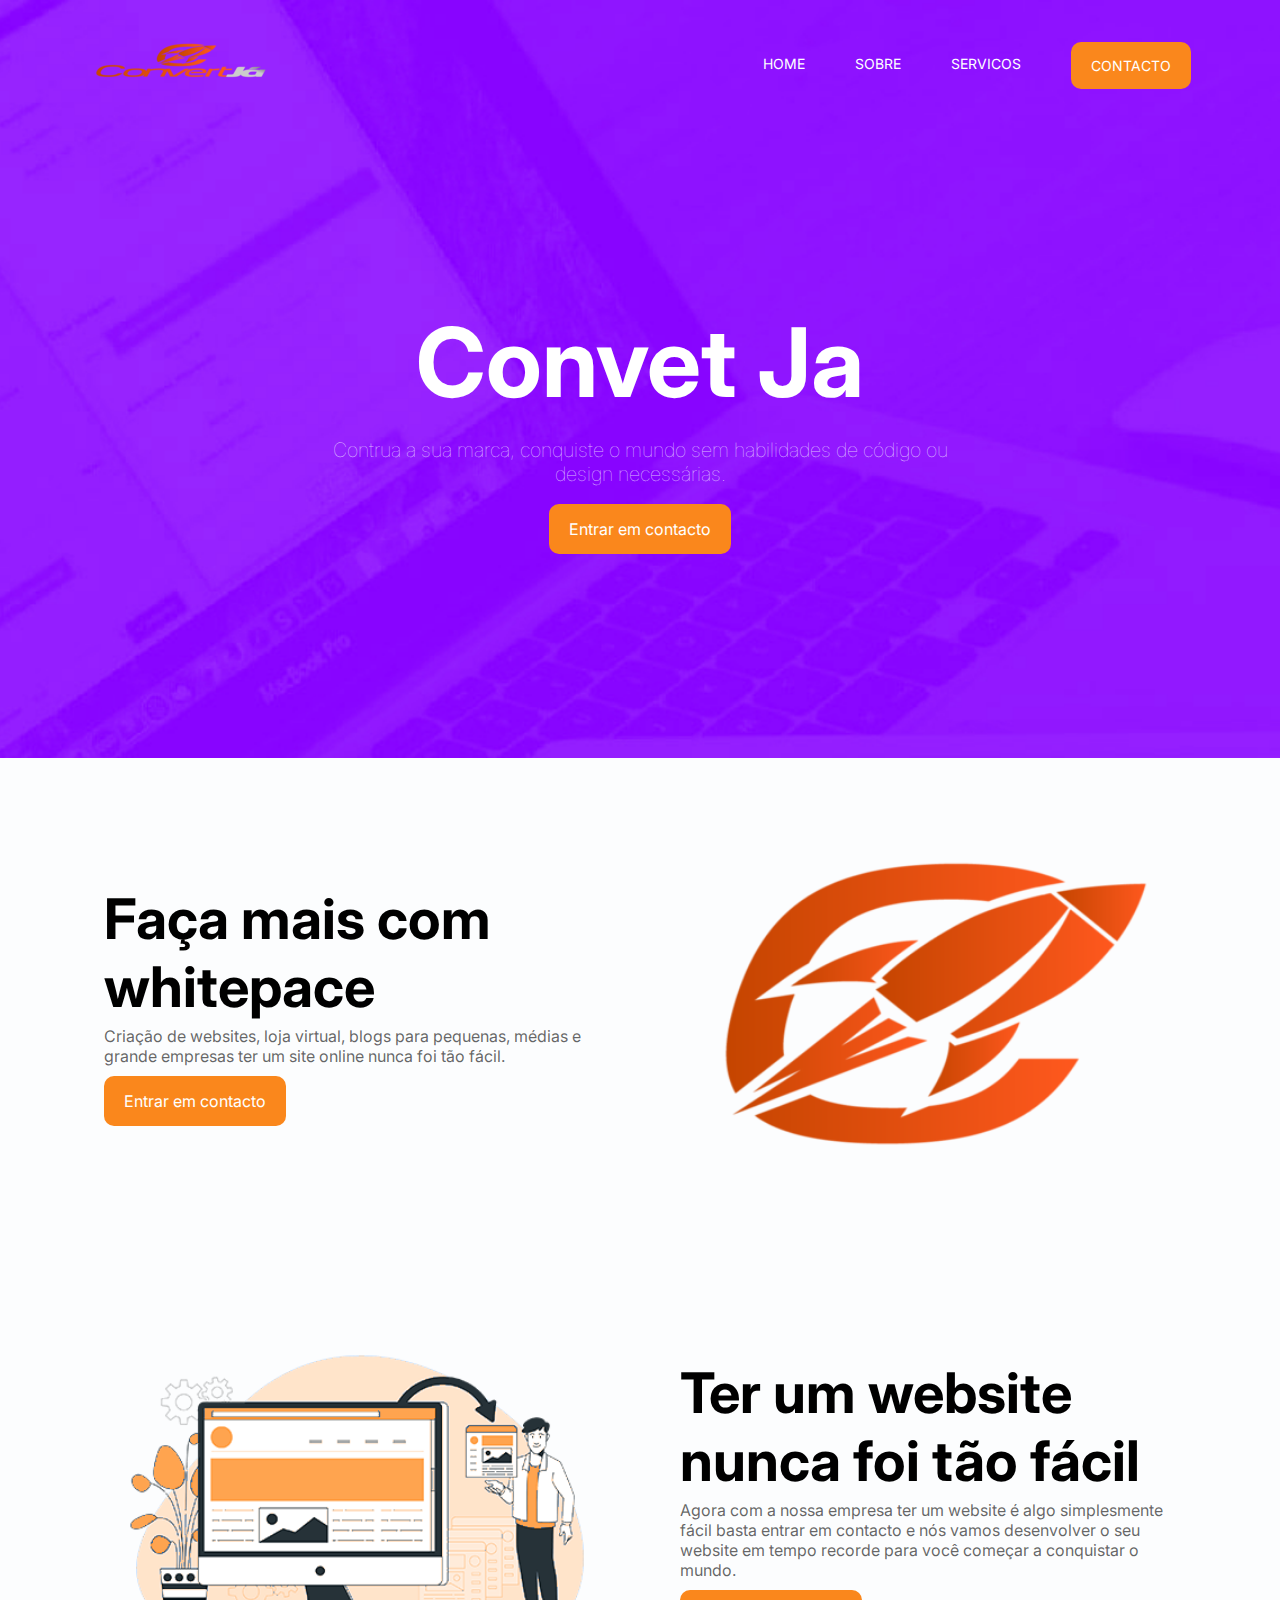
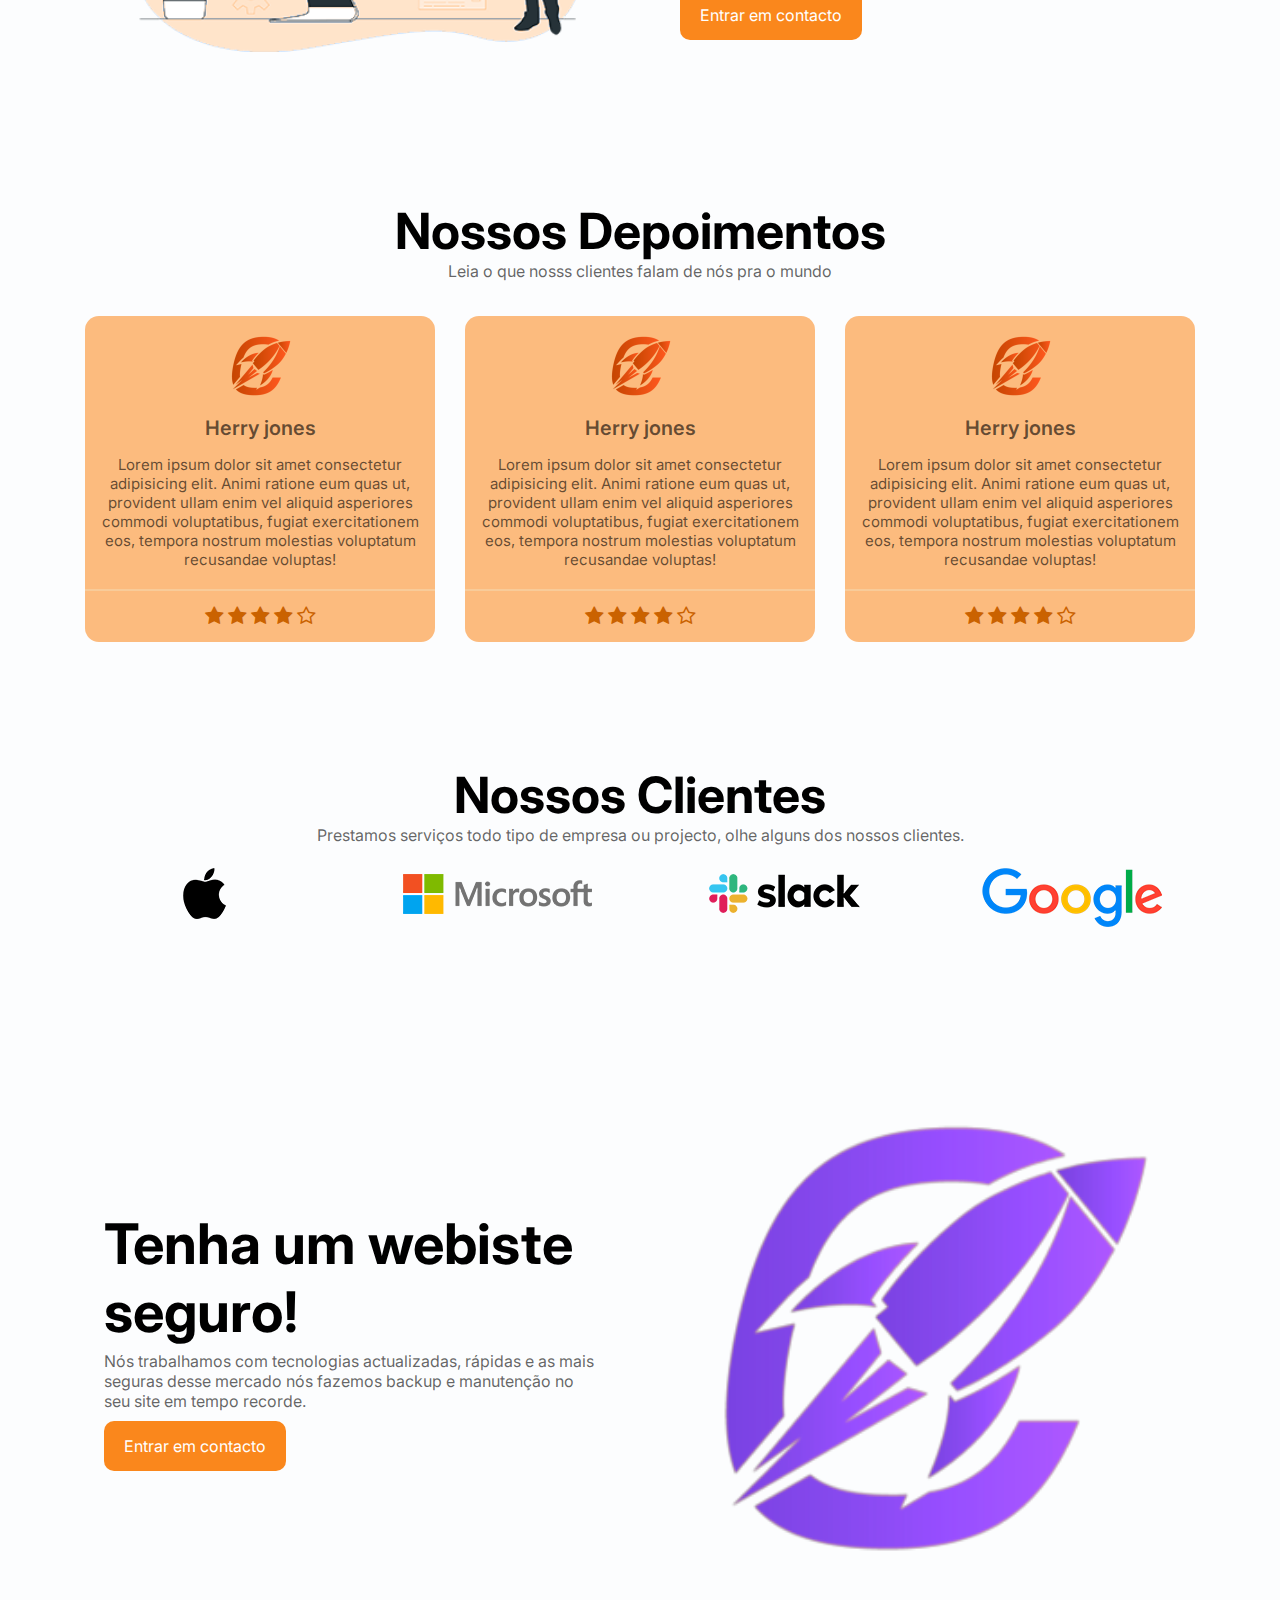
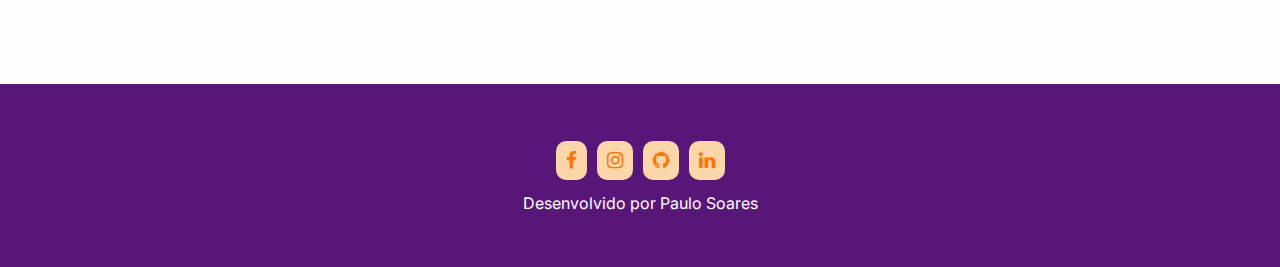
<file: index.html>
<!DOCTYPE html>
<html lang="pt-br">
  <head>
    <meta charset="UTF-8" />
    <meta http-equiv="X-UA-Compatible" content="IE=edge" />
    <meta name="viewport" content="width=device-width, initial-scale=1.0" />
    <!-- Font awesome -->
    <link rel="stylesheet" href="https://cdnjs.cloudflare.com/ajax/libs/font-awesome/4.7.0/css/font-awesome.css" integrity="sha512-5A8nwdMOWrSz20fDsjczgUidUBR8liPYU+WymTZP1lmY9G6Oc7HlZv156XqnsgNUzTyMefFTcsFH/tnJE/+xBg==" crossorigin="anonymous" referrerpolicy="no-referrer" />
    <!-- Link css -->
    <link rel="stylesheet" href="css/style.css" />
    <title>Website html css e javacript</title>
  </head>
  <body>
    <!-- header-->
    <header style="background-image: url('img/background-home-roxo.jpg')">
      <!-- container -->
      <div class="container">
        <nav>
          <a href="index.html">
            <img src="img/logo-laranja-p.png" alt="Logo" />
          </a>
          <ul class="ul">
            <a href="index.html">Home</a>
            <a href="sobre.html">Sobre</a>
            <a href="servicos.html">Servicos</a>
            <a class="btn" href="contacto.html">contacto</a>
            <div class="close-icon" onclick="closeMenu()">
              <i class="fa fa-times-circle"></i>
            </div>
          </ul>
          <div class="menu-icon" onclick="openMenu()">
            <i class="fa fa-bars"></i>
          </div>
        </nav>
        <section class="banner">
          <div class="banner-text">
            <h1>Convet Ja</h1>
            <p>
              Contrua a sua marca, conquiste o mundo sem habilidades de código
              ou design necessárias.
            </p>
            <a href="contacto.html" class="btn animate-btn"
              >Entrar em contacto</a
            >
          </div>
        </section>
      </div>
      <!-- end container -->
    </header>
    <!-- end header -->
    <!-- faca mais -->
    <section class="faca-mais">
      <!-- container -->
      <div class="container">
        <div class="faca-mais-text">
          <h3>Faça mais com whitepace</h3>
          <p>
            Criação de websites, loja virtual, blogs para pequenas, médias e
            grande empresas ter um site online nunca foi tão fácil.
          </p>
          <a href="contacto.html" class="btn animate-btn">Entrar em contacto</a>
        </div>
        <div class="faca-mais-img">
          <img src="img/logo-p.png" alt="" />
        </div>
      </div>
      <!-- end container -->
    </section>
    <!-- end faca mais -->
    <!-- faca mais 2-->
    <section class="faca-mais">
      <!-- container -->
      <div class="container">
        <div class="faca-mais-img">
            <img src="img/img-1-laranja.png" alt="" />
          </div>
        <div class="faca-mais-text">
          <h3>Ter um website nunca foi tão fácil</h3>
          <p>
            Agora com a nossa empresa ter um website é algo simplesmente fácil basta entrar
            em contacto e nós vamos desenvolver o seu website em tempo recorde para você 
            começar a conquistar o mundo.
          </p>
          <a href="contacto.html" class="btn">Entrar em contacto</a>
        </div>
      </div>
      <!-- end container -->
    </section>
    <!-- end faca mais 2-->
    <!-- depoimentos -->
    <section class="depoimentos">
        <div class="container">
            <h3>Nossos Depoimentos</h3>
            <p>Leia o que nosss clientes falam de nós pra o mundo</p>
            <div class="cards"> 
              <!-- card item 1 -->
                <div class="card-item" id="card1">
                    <img src="img/logo-pp.png" id="imagem1" alt="Matheus">
                    <p class="nome-user">Herry jones</p>
                    <p class="depoimento-user">
                      Lorem ipsum dolor sit amet consectetur adipisicing elit.
                      Animi ratione eum quas ut, provident ullam enim vel aliquid
                      asperiores commodi voluptatibus, fugiat exercitationem eos,
                      tempora nostrum molestias voluptatum recusandae voluptas!
                    </p>
                    <div class="estrelas">
                      <i class="fa fa-star" aria-hidden="true"></i>
                      <i class="fa fa-star" aria-hidden="true"></i>
                      <i class="fa fa-star" aria-hidden="true"></i>
                      <i class="fa fa-star" aria-hidden="true"></i>
                      <i class="fa fa-star-o" aria-hidden="true"></i>
                    </div>
                </div>
                <!-- end card item 1 -->
                 <!-- card item 2 -->
                 <div class="card-item" id="card2">
                  <img src="img/logo-pp.png" id="imagem2" alt="Matheus">
                  <p class="nome-user">Herry jones</p>
                  <p class="depoimento-user">
                    Lorem ipsum dolor sit amet consectetur adipisicing elit.
                    Animi ratione eum quas ut, provident ullam enim vel aliquid
                    asperiores commodi voluptatibus, fugiat exercitationem eos,
                    tempora nostrum molestias voluptatum recusandae voluptas!
                  </p>
                  <div class="estrelas">
                    <i class="fa fa-star" aria-hidden="true"></i>
                    <i class="fa fa-star" aria-hidden="true"></i>
                    <i class="fa fa-star" aria-hidden="true"></i>
                    <i class="fa fa-star" aria-hidden="true"></i>
                    <i class="fa fa-star-o" aria-hidden="true"></i>
                  </div>
              </div>
              <!-- end card item 2 -->
               <!-- card item 3 -->
               <div class="card-item" id="card3">
                <img src="img/logo-pp.png" id="imagem3" alt="Matheus">
                <p class="nome-user">Herry jones</p>
                <p class="depoimento-user">
                  Lorem ipsum dolor sit amet consectetur adipisicing elit.
                  Animi ratione eum quas ut, provident ullam enim vel aliquid
                  asperiores commodi voluptatibus, fugiat exercitationem eos,
                  tempora nostrum molestias voluptatum recusandae voluptas!
                </p>
                <div class="estrelas">
                  <i class="fa fa-star" aria-hidden="true"></i>
                  <i class="fa fa-star" aria-hidden="true"></i>
                  <i class="fa fa-star" aria-hidden="true"></i>
                  <i class="fa fa-star" aria-hidden="true"></i>
                  <i class="fa fa-star-o" aria-hidden="true"></i>
                </div>
            </div>
            <!-- end card item 3 -->
            </div>
        </div>
    </section>
    <!-- end depoimentos -->
    <!-- clientes -->
    <section class="clientes">
      <div class="container">
        <h3>Nossos Clientes</h3>
        <p>Prestamos serviços todo tipo de empresa
          ou projecto, olhe alguns dos nossos clientes.</p>
          <div>
            <img src="img/apple.png" alt="">
            <img src="img/microsoft.png" alt="">
            <img src="img/slack.png" alt="">
            <img src="img/google.png" alt="">
          </div>
      </div>
    </section>
    <!-- end clientes -->
    <!-- faca mais -->
    <section class="faca-mais">
      <!-- container -->
      <div class="container">
        <div class="faca-mais-text">
          <h3>Tenha um webiste seguro!</h3>
          <p>
            Nós trabalhamos com tecnologias actualizadas,
            rápidas e as mais seguras desse mercado nós fazemos backup e
            manutenção no seu site em tempo recorde.
          </p>
          <a href="contacto.html" class="btn animate-btn">Entrar em contacto</a>
        </div>
        <div class="faca-mais-img">
          <img src="img/Logo-pp-roxo.png" alt="" />
        </div>
      </div>
      <!-- end container -->
    </section>
    <!-- end faca mais -->
    <!-- footer -->
      <footer class="footer">
        <div class="container">
          <div class="links">
            <a href="#"> <i class="fa fa-facebook"></i> </a>
            <a href="#"> <i class="fa fa-instagram"></i></a>
            <a href="#"> <i class="fa fa-github"></i> </a>
            <a href="#"> <i class="fa fa-linkedin"></i></a>
          </div>
          <p>Desenvolvido por Paulo Soares</p>
        </div>
      </footer>
    <!-- end footer -->
    <script src="js/main.js"></script>
  </body>
</html>
</file>
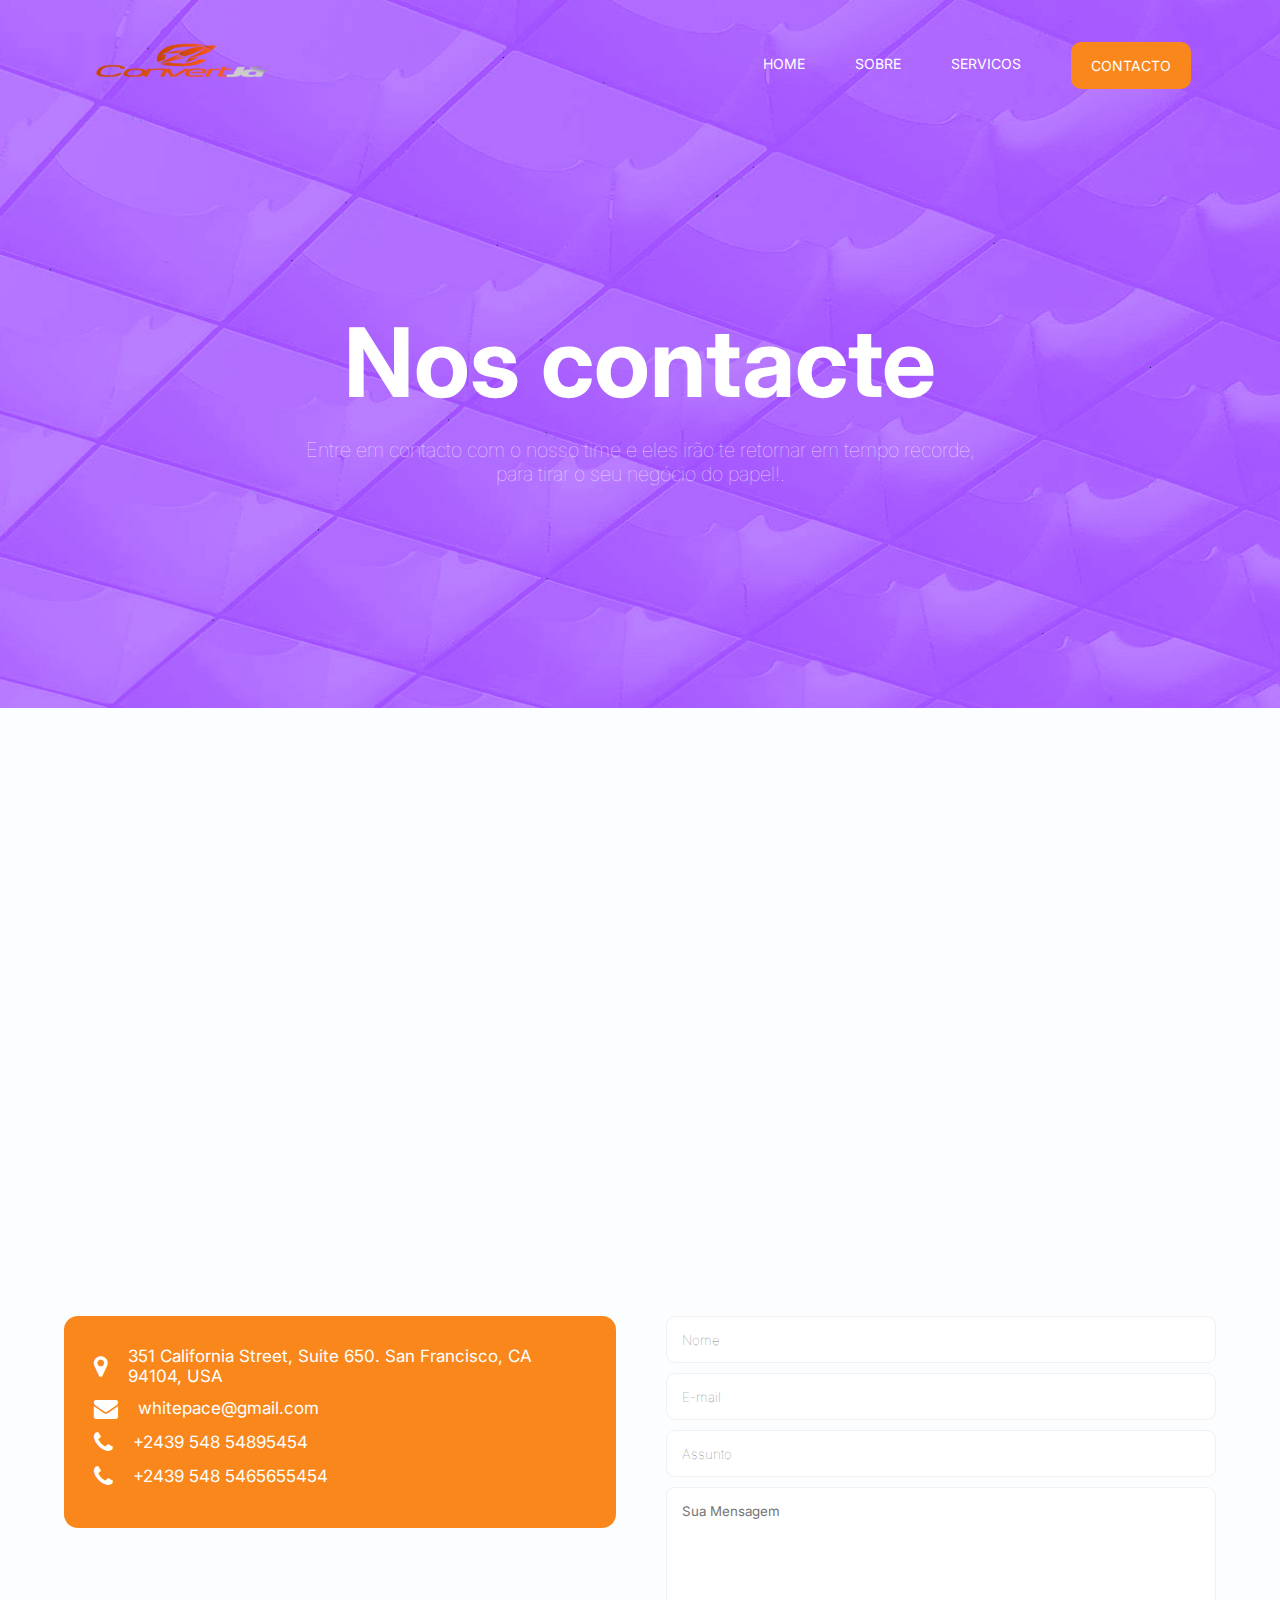
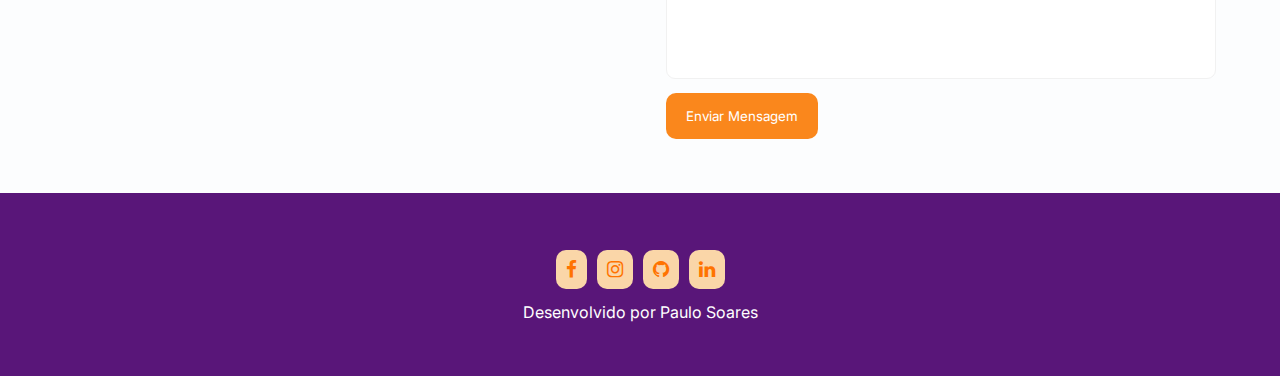
<file: contacto.html>
<!DOCTYPE html>
<html lang="pt-br">
  <head>
    <meta charset="UTF-8" />
    <meta http-equiv="X-UA-Compatible" content="IE=edge" />
    <meta name="viewport" content="width=device-width, initial-scale=1.0" />
    <!-- Font awesome -->
    <link
      rel="stylesheet"
      href="https://cdnjs.cloudflare.com/ajax/libs/font-awesome/4.7.0/css/font-awesome.css"
      integrity="sha512-5A8nwdMOWrSz20fDsjczgUidUBR8liPYU+WymTZP1lmY9G6Oc7HlZv156XqnsgNUzTyMefFTcsFH/tnJE/+xBg=="
      crossorigin="anonymous"
      referrerpolicy="no-referrer"
    />
    <!-- Link css -->
    <link rel="stylesheet" href="css/style.css" />
    <title>Contato | Website html css e javacript</title>
  </head>
  <body>
    <!-- header-->
    <header style="background-image: url('img/background-contacto-roxo.jpg')">
      <!-- container -->
      <div class="container">
        <nav>
          <a href="index.html">
            <img src="img/logo-laranja-p.png" alt="Logo" />
          </a>
          <ul class="ul">
            <a href="index.html">Home</a>
            <a href="sobre.html">Sobre</a>
            <a href="servicos.html">Servicos</a>
            <a class="btn" href="contacto.html">contacto</a>
            <div class="close-icon" onclick="closeMenu()">
              <i class="fa fa-times-circle"></i>
            </div>
          </ul>
          <div class="menu-icon" onclick="openMenu()">
            <i class="fa fa-bars"></i>
          </div>
        </nav>
        <section class="banner">
          <div class="banner-text">
            <h1>Nos contacte</h1>
            <p>
              Entre em contacto com o nosso time e eles irão te retornar em
              tempo recorde, para tirar o seu negócio do papel!.
            </p>
          </div>
        </section>
      </div>
      <!-- end container -->
    </header>
    <!-- end header -->
    <section class="contacto">
        <div class="container">
            <div class="mapa">
                <iframe src="https://www.google.com/maps/embed?pb=!1m18!1m12!1m3!1d14638.18365817357!2d-46.87495657521688!3d-23.47683847406379!2m3!1f0!2f0!3f0!3m2!1i1024!2i768!4f13.1!3m3!1m2!1s0x94bf681e6eeb5519%3A0xc7d1261571e419a6!2sMcDonald&#39;s!5e0!3m2!1spt-PT!2sao!4v1670729092583!5m2!1spt-PT!2sao" width="100%" height="500px" style="border:0;" allowfullscreen="" loading="lazy" referrerpolicy="no-referrer-when-downgrade"></iframe>
            </div>
            <div class="contacto-info">
                <div class="left-side">
                    <div>
                        <i class="fa fa-map-marker"></i>
                        <p>351 California Street, Suite 650. San Francisco, CA 94104, USA</p>
                    </div>
                    <div>
                        <i class="fa fa-envelope"></i>
                        <p>whitepace@gmail.com</p>
                    </div>
                    <div>
                        <i class="fa fa-phone"></i>
                        <p>+2439 548 54895454</p>
                    </div>
                    <div>
                        <i class="fa fa-phone"></i>
                        <p>+2439 548 5465655454</p>
                    </div>
                </div>
                <div class="right-side">
                    <form action="">
                        <input type="text" placeholder="Nome" required>
                        <input type="email" placeholder="E-mail" required>
                        <input type="text" placeholder="Assunto" required>
                        <textarea cols="30" rows="10" placeholder="Sua Mensagem" required></textarea>
                        <button class="btn">Enviar Mensagem</button>
                    </form>
                </div>
            </div>
        </div>
    </section>
    <!-- footer -->
    <footer class="footer">
      <div class="container">
        <div class="links">
          <a href="#"> <i class="fa fa-facebook"></i> </a>
          <a href="#"> <i class="fa fa-instagram"></i></a>
          <a href="#"> <i class="fa fa-github"></i> </a>
          <a href="#"> <i class="fa fa-linkedin"></i></a>
        </div>
        <p>Desenvolvido por Paulo Soares</p>
      </div>
    </footer>
    <!-- end footer -->
    <script src="js/main.js"></script>
  </body>
</html>
</file>
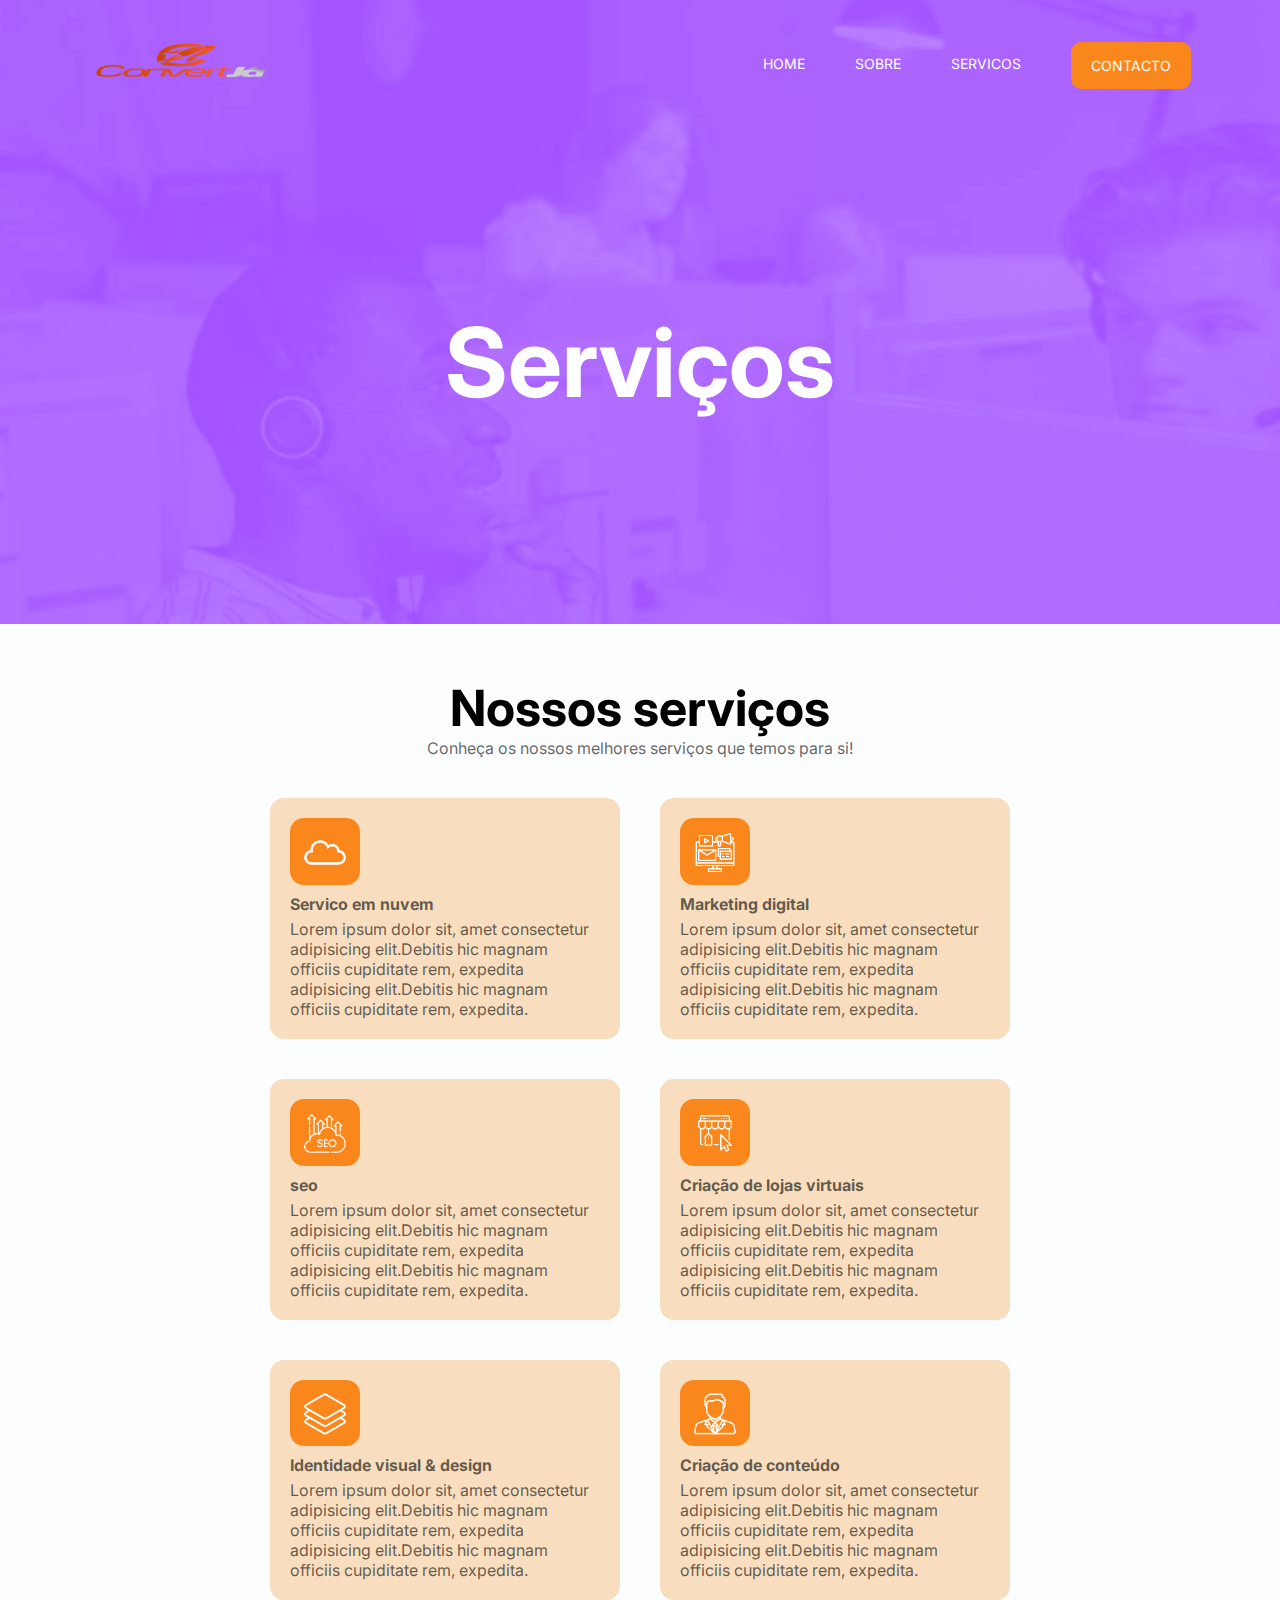
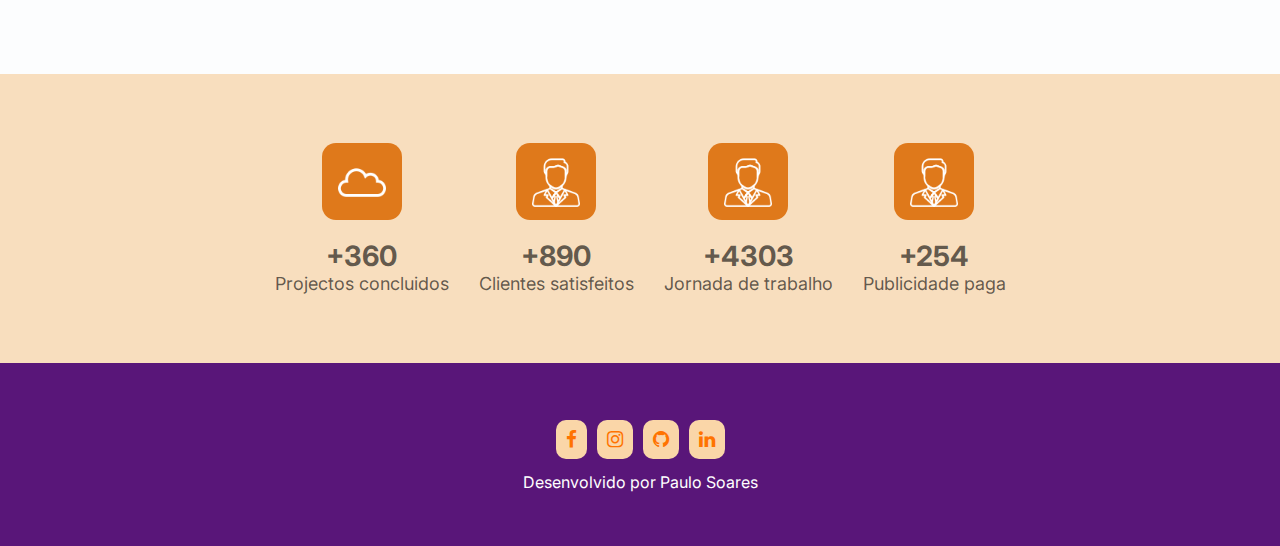
<file: servicos.html>
<!DOCTYPE html>
<html lang="pt-br">
  <head>
    <meta charset="UTF-8" />
    <meta http-equiv="X-UA-Compatible" content="IE=edge" />
    <meta name="viewport" content="width=device-width, initial-scale=1.0" />
    <!-- Font awesome -->
    <link
      rel="stylesheet"
      href="https://cdnjs.cloudflare.com/ajax/libs/font-awesome/4.7.0/css/font-awesome.css"
      integrity="sha512-5A8nwdMOWrSz20fDsjczgUidUBR8liPYU+WymTZP1lmY9G6Oc7HlZv156XqnsgNUzTyMefFTcsFH/tnJE/+xBg=="
      crossorigin="anonymous"
      referrerpolicy="no-referrer"
    />
    <!-- Link css -->
    <link rel="stylesheet" href="css/style.css" />
    <title>Serviços | Website html css e javacript</title>
  </head>
  <body>
    <!-- header-->
    <header style="background-image: url('img/background-servicos-roxo.jpg')">
      <!-- container -->
      <div class="container">
        <nav>
          <a href="index.html">
            <img src="img/logo-laranja-p.png" alt="Logo" />
          </a>
          <ul class="ul">
            <a href="index.html">Home</a>
            <a href="sobre.html">Sobre</a>
            <a href="servicos.html">Servicos</a>
            <a class="btn" href="contacto.html">contacto</a>
            <div class="close-icon" onclick="closeMenu()">
              <i class="fa fa-times-circle"></i>
            </div>
          </ul>
          <div class="menu-icon" onclick="openMenu()">
            <i class="fa fa-bars"></i>
          </div>
        </nav>
        <section class="banner">
          <div class="banner-text">
            <h1>Serviços</h1>
          </div>
        </section>
      </div>
      <!-- end container -->
    </header>
    <!-- end header -->
    <section class="servicos">
        <div class="container">
            <h3>Nossos serviços</h3>
            <p>Conheça os nossos melhores serviços que temos para si!</p>
            <!-- rows cards -->
            <div class="rows-cards">
                <!-- row card item 1 -->
                <div class="row-card-item">
                    <img src="img/cloud.png" alt="">
                    <p class="nome-servico"><strong>Servico em nuvem</strong></p>
                    <p class="descricao-servico">
                        Lorem ipsum dolor sit, amet consectetur
                         adipisicing elit.Debitis hic magnam officiis 
                         cupiditate rem, expedita adipisicing elit.Debitis 
                         hic magnam officiis cupiditate rem, expedita.
                    </p>
                </div>
                 <!-- end row card item 1 -->
                  <!-- row card item 2 -->
                <div class="row-card-item">
                    <img src="img/digital-marketing.png" alt="">
                    <p class="nome-servico"><strong>Marketing digital</strong></p>
                    <p class="descricao-servico">
                        Lorem ipsum dolor sit, amet consectetur
                         adipisicing elit.Debitis hic magnam officiis 
                         cupiditate rem, expedita adipisicing elit.Debitis 
                         hic magnam officiis cupiditate rem, expedita.
                    </p>
                </div>
                 <!-- end row card item 2 -->
                  <!-- row card item 3 -->
                <div class="row-card-item">
                    <img src="img/seo.png" alt="">
                    <p class="nome-servico"><strong>seo</strong></p>
                    <p class="descricao-servico">
                        Lorem ipsum dolor sit, amet consectetur
                         adipisicing elit.Debitis hic magnam officiis 
                         cupiditate rem, expedita adipisicing elit.Debitis 
                         hic magnam officiis cupiditate rem, expedita.
                    </p>
                </div>
                 <!-- end row card item 3 -->
                  <!-- row card item 4 -->
                <div class="row-card-item">
                    <img src="img/virtual_store.png" alt="">
                    <p class="nome-servico"><strong>Criação de lojas virtuais</strong></p>
                    <p class="descricao-servico">
                        Lorem ipsum dolor sit, amet consectetur
                         adipisicing elit.Debitis hic magnam officiis 
                         cupiditate rem, expedita adipisicing elit.Debitis 
                         hic magnam officiis cupiditate rem, expedita.
                    </p>
                </div>
                 <!-- end row card item 4 -->
                    <!-- row card item 5 -->
                <div class="row-card-item">
                    <img src="img/layer.png" alt="">
                    <p class="nome-servico"><strong>Identidade visual & design</strong></p>
                    <p class="descricao-servico">
                        Lorem ipsum dolor sit, amet consectetur
                         adipisicing elit.Debitis hic magnam officiis 
                         cupiditate rem, expedita adipisicing elit.Debitis 
                         hic magnam officiis cupiditate rem, expedita.
                    </p>
                </div>
                 <!-- end row card item 5 -->
                      <!-- row card item 6 -->
                <div class="row-card-item">
                    <img src="img/manager.png" alt="">
                    <p class="nome-servico"><strong>Criação de conteúdo</strong></p>
                    <p class="descricao-servico">
                        Lorem ipsum dolor sit, amet consectetur
                         adipisicing elit.Debitis hic magnam officiis 
                         cupiditate rem, expedita adipisicing elit.Debitis 
                         hic magnam officiis cupiditate rem, expedita.
                    </p>
                </div>
                 <!-- end row card item 6 -->
            </div>
            <!-- end rows cards   -->
        </div>
    </section>
    <!-- end section servicos -->
    <section class="dados">
        <div class="container">
            <!-- dados item -->
            <div class="dados-item">
                <img src="img/cloud.png" alt="">
                <p>
                    <strong>+360</strong> <br>
                    Projectos concluidos
                </p>
            </div>
            <!-- end dados item -->
             <!-- dados item -->
             <div class="dados-item">
                <img src="img/manager.png" alt="">
                <p>
                    <strong>+890</strong> <br>
                    Clientes satisfeitos
                </p>
            </div>
            <!-- end dados item -->
             <!-- dados item -->
             <div class="dados-item">
                <img src="img/manager.png" alt="">
                <p>
                    <strong>+4303</strong> <br>
                    Jornada de trabalho
                </p>
            </div>
            <!-- end dados item -->
              <!-- dados item -->
              <div class="dados-item">
                <img src="img/manager.png" alt="">
                <p>
                    <strong>+254</strong> <br>
                    Publicidade paga
                </p>
            </div>
            <!-- end dados item -->
        </div>
    </section>
    <!-- footer -->
    <footer class="footer">
      <div class="container">
        <div class="links">
          <a href="#"> <i class="fa fa-facebook"></i> </a>
          <a href="#"> <i class="fa fa-instagram"></i></a>
          <a href="#"> <i class="fa fa-github"></i> </a>
          <a href="#"> <i class="fa fa-linkedin"></i></a>
        </div>
        <p>Desenvolvido por Paulo Soares</p>
      </div>
    </footer>
    <!-- end footer -->
    <script src="js/main.js"></script>
  </body>
</html>
</file>
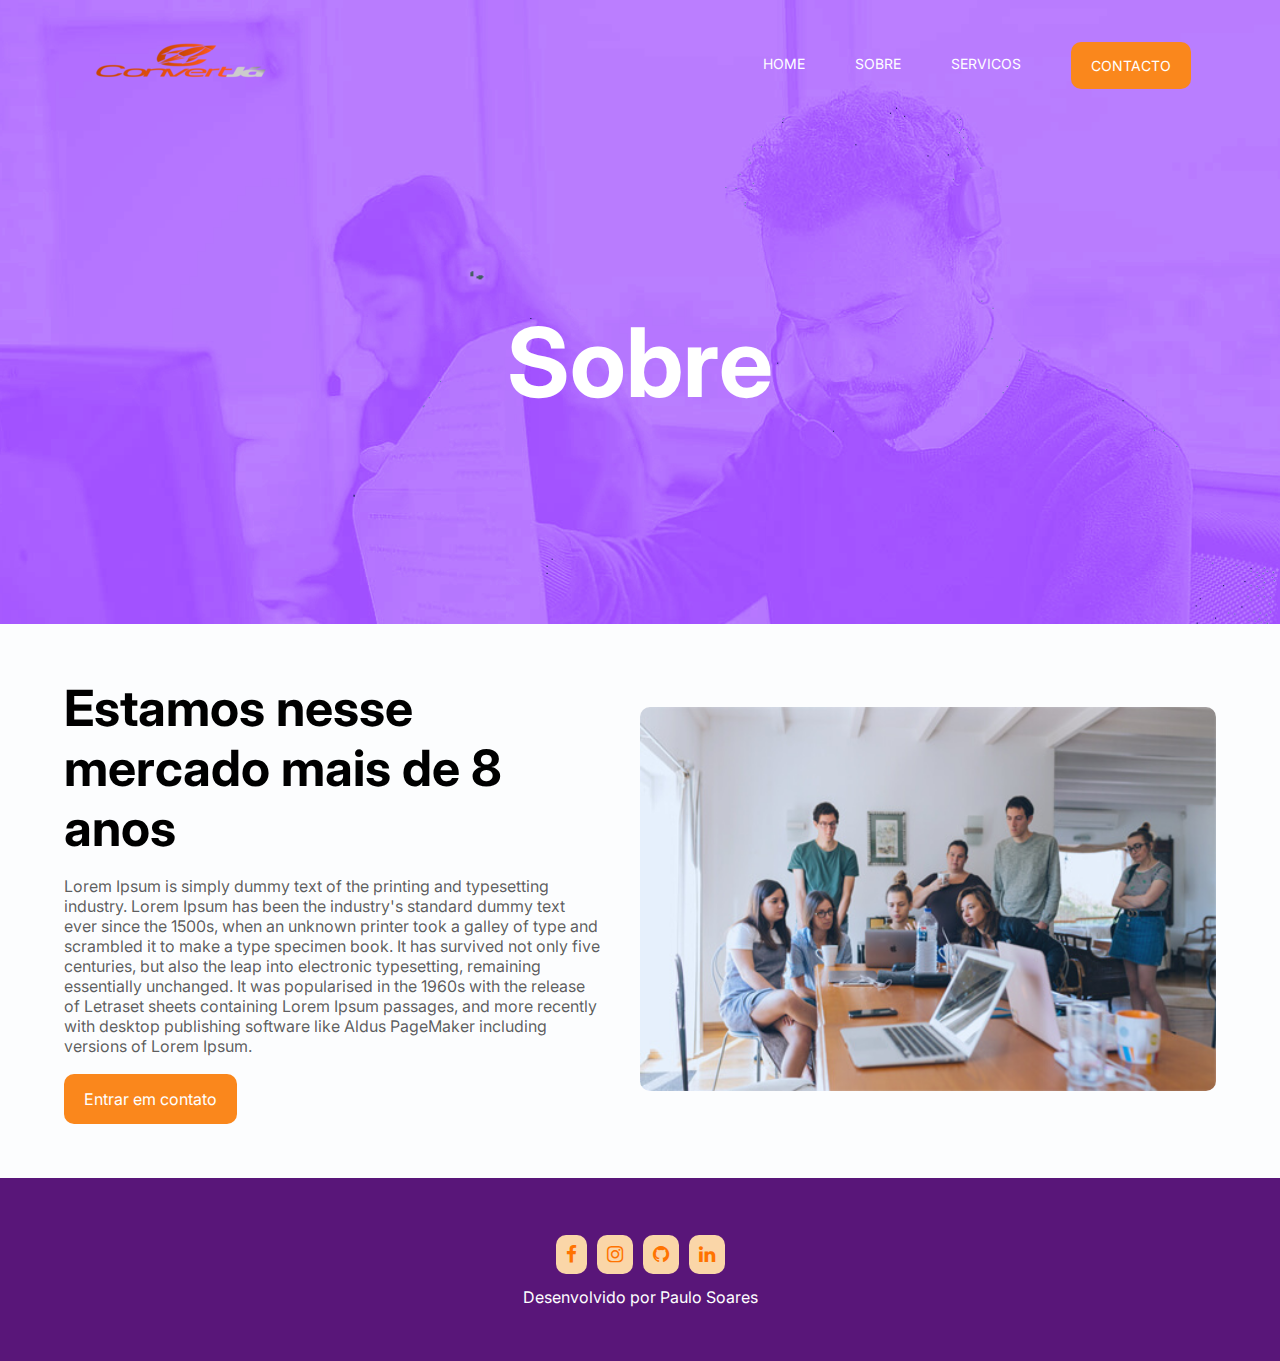
<file: sobre.html>
<!DOCTYPE html>
<html lang="pt-br">
  <head>
    <meta charset="UTF-8" />
    <meta http-equiv="X-UA-Compatible" content="IE=edge" />
    <meta name="viewport" content="width=device-width, initial-scale=1.0" />
    <!-- Font awesome -->
    <link
      rel="stylesheet"
      href="https://cdnjs.cloudflare.com/ajax/libs/font-awesome/4.7.0/css/font-awesome.css"
      integrity="sha512-5A8nwdMOWrSz20fDsjczgUidUBR8liPYU+WymTZP1lmY9G6Oc7HlZv156XqnsgNUzTyMefFTcsFH/tnJE/+xBg=="
      crossorigin="anonymous"
      referrerpolicy="no-referrer"
    />
    <!-- Link css -->
    <link rel="stylesheet" href="css/style.css" />
    <title>sobre | Website html css e javacript</title>
  </head>
  <body>
    <!-- header-->
    <header style="background-image: url('img/background-sobre1-roxo.jpg')">
      <!-- container -->
      <div class="container">
        <nav>
          <a href="index.html">
            <img src="img/logo-laranja-p.png" alt="Logo" />
          </a>
          <ul class="ul">
            <a href="index.html">Home</a>
            <a href="sobre.html">Sobre</a>
            <a href="servicos.html">Servicos</a>
            <a class="btn" href="contacto.html">contacto</a>
            <div class="close-icon" onclick="closeMenu()">
              <i class="fa fa-times-circle"></i>
            </div>
          </ul>
          <div class="menu-icon" onclick="openMenu()">
            <i class="fa fa-bars"></i>
          </div>
        </nav>
        <section class="banner">
          <div class="banner-text">
            <h1>Sobre</h1>
          </div>
        </section>
      </div>
      <!-- end container -->
    </header>
    <!-- end header -->
    <section class="sobre">
      <div class="container">
        <div class="sobre-text">
          <h3>Estamos nesse mercado mais de 8 anos</h3>
          <p>
            Lorem Ipsum is simply dummy text of the printing and typesetting
            industry. Lorem Ipsum has been the industry's standard dummy text
            ever since the 1500s, when an unknown printer took a galley of type
            and scrambled it to make a type specimen book. It has survived not
            only five centuries, but also the leap into electronic typesetting,
            remaining essentially unchanged. It was popularised in the 1960s
            with the release of Letraset sheets containing Lorem Ipsum passages,
            and more recently with desktop publishing software like Aldus
            PageMaker including versions of Lorem Ipsum.
          </p>
          <a href="contacto.html" class="btn animate-btn">Entrar em contato</a>
        </div>
        <div class="sobre-img">
            <img src="img/sobre.jpg" alt="Sobre">
        </div>
      </div>
    </section>
    <!-- footer -->
    <footer class="footer">
      <div class="container">
        <div class="links">
          <a href="#"> <i class="fa fa-facebook"></i> </a>
          <a href="#"> <i class="fa fa-instagram"></i></a>
          <a href="#"> <i class="fa fa-github"></i> </a>
          <a href="#"> <i class="fa fa-linkedin"></i></a>
        </div>
        <p>Desenvolvido por Paulo Soares</p>
      </div>
    </footer>
    <!-- end footer -->
    <script src="js/main.js"></script>
  </body>
</html>
</file>
<file: css/style.css>
@import url("https://fonts.googleapis.com/css2?family=Inter:wght@300;400;500;600;700&display=swap");
* {
  margin: 0;
  padding: 0;
  box-sizing: border-box;
  text-decoration: none;
  outline: none;
  font-family: "Inter", sans-serif;
}
:root{
  --laranja1: #df791b;
  --laranja2: #fa871c;
  --laranja3: #fcbb7e;
  --laranjaanimacao: #f78f3a;
  --baseestrelas: #f7d1a5b7;
  --estrelas: #ca6200;
  --roxohover: rgb(227, 167, 255);
  --roxo: #591679;
  --roxo2:rgb(153, 44, 204);
  --gelo: #cfcbc3;
  --graffite: #8f9091;
  --cinza: #646462;
}

body {
  background-color: #f1f6fc31;
}
section,
footer {
  padding: 54px 0;
}
h3 {
  font-size: 50px;
}
p {
  color: #0000009c;
}
.container {
  max-width: 1400px;
  margin: 0 auto;
  padding: 0 5%;
}

.btn {
  background-color: var(--laranja2);
  color: white;
  padding: 15px 20px;
  border-radius: 10px;
  cursor: pointer;
  display: inline-block;
  transition: 0.1s;
}
.btn.animate-btn{
  animation: animate-outline 1s ease-out infinite;  
}
.btn:hover {
  background-color: var(--laranja1);
}

@keyframes animate-outline {
    from{
        outline: 0px solid var(--laranjaanimacao);
    }
    to{
        outline: 15px solid #4f9bf900;
    }
}

header {
  background-position: center;
  background-size: cover;
  background-attachment: fixed;
}
nav {
  display: flex;
  align-items: center;
  justify-content: space-between;
  padding-top: 30px;
}
nav ul {
  display: flex;
  align-items: center;
}
nav ul a {
  color: white;
  margin: 0 25px;
  text-transform: uppercase;
  font-size: 14px;
  display: block;
}
nav ul a:not(.btn)::after {
  content: "";
  background-color: var(--roxo);
  height: 3px;
  width: 0%;
  display: block;
  margin: 0 auto;
  transition: 0.3s;
}
nav ul a:hover::after{
    width: 100%;
}
/* menu mobile */
nav .menu-icon{
  cursor: pointer;
  font-size: 25px;
  color: white;
  display: none;
}
nav .close-icon{
  display: none;
  font-size: 30px;
  color: white;
}
.banner {
  display: flex;
  justify-content: center;
}
.banner .banner-text {
  margin: 150px;
  text-align: center;
  padding: 0 90px;
}
.banner .banner-text h1 {
  font-size: 96px;
  color: white;
}
.banner .banner-text p {
  font-size: 20px;
  color: #ffffffb7;
  font-weight: lighter;
  margin: 18px 0;
}
/* faca mais */
.faca-mais .container{
    display: flex;
    align-items: center;
}
.faca-mais .faca-mais-text{
    width: 50%;
    padding: 0 40px;
}
.faca-mais .faca-mais-text h3{
    font-size: 56px;
}
.faca-mais .faca-mais-text p{
    margin:5px 0 10px 0;
}
.faca-mais .faca-mais-img{
    width: 50%;
}
.faca-mais .faca-mais-img img{
    width: 100%;
}
.depoimentos h3{
  text-align: center;
}
.depoimentos p{
  margin-bottom: 20px;
  text-align: center;
}
.cards{
  display: flex;
  justify-content: center;
  flex-wrap: wrap;
}
.depoimentos .card-item{
  background-color: var(--laranja3);
  margin: 15px;
  border-radius: 14px;
  text-align: center;
  width: 350px;
  transition: 0.3s;
}
.depoimentos .card-item img{
  border-radius: 100%;
  width: 80px;
  display: block;
  margin: 10px auto;
}
.depoimentos .card-item .nome-user{
  font-weight: 600;
  font-size: 20px;
  margin-bottom: 15px;
  transition: 0.3s;
}
.depoimentos .card-item .depoimento-user{
  font-size: 15px;
  padding: 0 15px;
  transition: 0.3s;
}
.depoimentos .card-item .estrelas{
  margin: 15px 0;
  border-top: 2px solid var(--baseestrelas);
}
.depoimentos .card-item .estrelas i{
  color: var(--estrelas);
  margin-top: 15px;
  font-size: 20px;
  transition: 0.3s;
}
.depoimentos .card-item:hover{
  background-color: var(--roxohover);
  margin-top: -5px;
}
.depoimentos .card-item:hover .nome-user,
.depoimentos .card-item:hover .depoimento-user,
.depoimentos .card-item:hover .estrelas i{
  color: #630191;
}
/* clientes */
.clientes h3,
.clientes p{
  text-align: center;
}
.clientes .container div{
  display: flex;
  align-items: center;
  justify-content: space-around;
  flex-wrap: wrap;
}
/* footer */
.footer{
  background-color: var(--roxo);
  text-align: center;
}
.footer i{
  color: #ff7300;
  font-size: 19px;
  background-color: rgb(250, 214, 168);
  padding: 10px;
  margin: 3px;
  border-radius: 10px;
}
.footer p{
  margin-top: 10px;
  color: white;
}
/* Página sobre */
.sobre .container{
  display: flex;
  align-items: center;
  justify-content: space-between;
}
.sobre .sobre-text{
  width: 50%;
  padding-right: 40px;
}
.sobre .sobre-text p{
  margin: 18px 0;
  color: #000000a6;
}
.sobre .sobre-img{
  width: 50%;
}
.sobre .sobre-img img{
  width: 100%;
  border-radius: 10px;
}
/* end Página sobre */
/* Página servicos */
.servicos h3{
  text-align: center;
}
.servicos .container > p{
  text-align: center;
}
.servicos .rows-cards{
  display: flex;
  justify-content: center;
  margin-top: 20px;
  flex-wrap: wrap;
}
.servicos .row-card-item{
  background-color: var(--baseestrelas);
  width: 350px;
  padding: 20px;
  border-radius: 14px;
  margin: 20px;
  transition: 0.3s;
}
.servicos .row-card-item:hover{
  background-color: var(--laranja2);
}
.servicos .row-card-item:hover p{
  color: white;
}
.servicos .row-card-item img{
  background-color: var(--laranja2);
  border-radius: 14px;
  width: 70px;
  padding: 9px;
}
.servicos .row-card-item p.nome-servico{
  margin: 5px 0;
  transition: 0.3s;
}
.servicos .row-card-item p.descricao-servico{
  transition: 0.3s;
}
/* dados */
.dados{
  background: var(--baseestrelas);
}
.dados .container{
  display: flex;
  justify-content: center;
  flex-wrap: wrap;
}
.dados .dados-item{
  text-align: center;
  margin: 15px;
  color: #000000be;
}
.dados .dados-item img{
  background-color: var(--laranja1);
  border-radius: 14px;
  padding: 10px;
  margin-bottom: 15px;
  width: 80px;
}
.dados .dados-item p{
  font-size: 18px;
}
.dados .dados-item p strong{
  font-size: 28px;
}
/* end Página servicos */
/* Página de contacto */
.contacto-info{
  display: flex;
  justify-content: space-between;
  margin-top: 50px;
}
.contacto-info .left-side{
  width: 50%;
  padding: 30px;
  background-color: var(--laranja2);
  border-radius: 14px;
  margin-right: 50px;
  height: fit-content;
}
.contacto-info .left-side div{
  display: flex;
  align-items: center;
  margin-bottom: 10px;
}
.contacto-info .left-side div i{
  font-size: 24px;
  margin-right: 20px;
  color: white;
}
.contacto-info .left-side p{
  font-size: 17px;
  color: white;
}
.contacto-info .right-side{
  width: 50%;
}
.contacto-info .right-side input{
  display: block;
  width: 100%;
  margin-bottom: 10px;
  height: 47px;
  padding: 15px;
  border-radius: 9px;
  transition: 0.3s;
  border: 1px solid #f1f1f1;
  color: #212121;
  font-weight: lighter;
}

.contacto-info .right-side input:focus,
.contacto-info .right-side textarea:focus{
  border-color: #4f9cf9;
}
.contacto-info .right-side textarea{
    border: 1px solid #f1f1f1;
    color: #212121;
    border-radius: 9px;
    margin-bottom: 10px;
    padding: 15px;
    width: 100%;
    transition: 0.3s;
    resize: none;
}
.contacto-info .right-side button{
  border: none;
}
@media(max-width: 830px){
  /* menu mobile */
  .ul{
    position: fixed;
    top: 0;
    left: 0;
    background: var(--roxo);
    width: 100%;
    height: 100%;
    flex-direction: column;
    align-items: center;
    justify-content: center;
    clip-path: circle(0% at 100% 0);
    transition: 0.7s;
  }
  .ul.open{
    clip-path: circle(141.4% at 100% 0);
  }
  .ul a{
    margin: 10px 0;
    font-size: 16px;
  }
  nav .menu-icon{
    display: block;
  }
  nav .close-icon{
    display: block;
    position: absolute;
    top: 46px;
    right: 28px;
  }
  /* Pagina home responsivo */
  .faca-mais .faca-mais-text{
    margin-top: 10px;
    padding: 0 20px;
    order: 1;
  }
  .faca-mais .container{
    flex-direction: column;
  }
  .faca-mais .faca-mais-text h3{
    font-size: 48px;
  }
  .faca-mais .faca-mais-text,
  .faca-mais .faca-mais-img{
    width: 100%;
  }
  /* banner responsivo */
  .banner .banner-text{
    padding: 0;
    margin: 80px;
  }
  .banner .banner-text h1{
    font-size: 80px;
  }
  .banner .banner-text p{
    font-size: 15px;
  }
  .depoimentos .card-item{
    width: 100%;
  }
  /* pagina sobre responsivo*/
  .sobre .container{
    flex-direction: column-reverse;
  }
  .sobre .sobre-img,
  .sobre .sobre-text{
    width: 100%;
  }
  .sobre .sobre-text{
    margin-top: 40px;
  }
  /* Página contacto responsivo */
  .contacto .contacto-info{
    flex-direction: column-reverse;
  }
  .contacto-info .right-side,
  .contacto-info .left-side{
    width: 100%;
  }
  .contacto-info .right-side{
    margin-bottom: 30px;
  }
}
@media (max-width:500px) {
  .banner .banner-text h1{
    font-size: 50px;
  }
  .faca-mais .faca-mais-text h3{
    font-size: 40px;
  }
}
</file>
